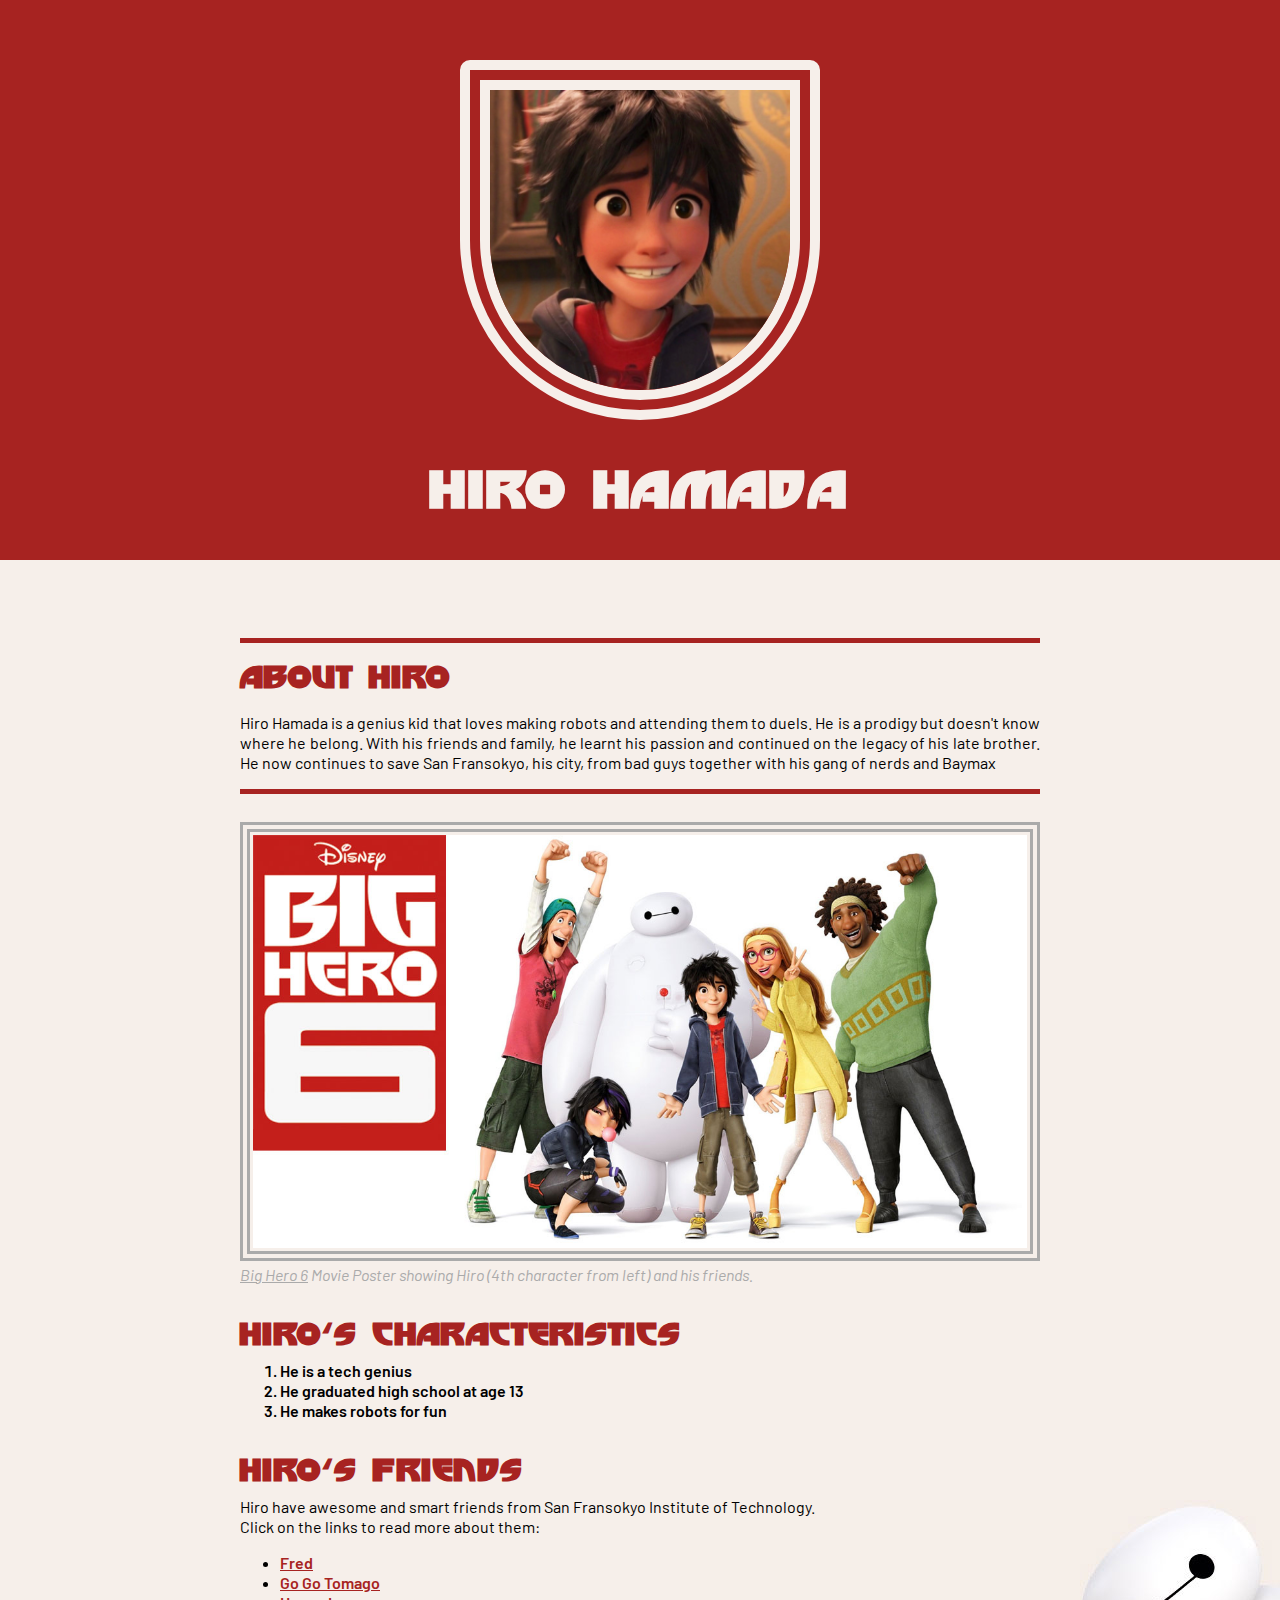
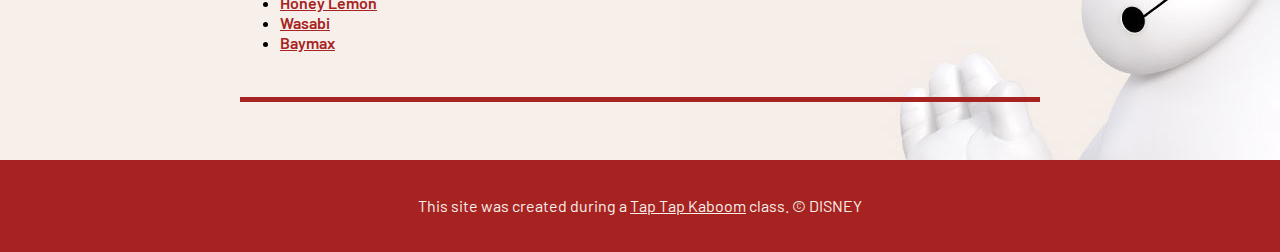
<file: index.html>
<!DOCTYPE html>
<html>
<head>
	<title>HIRO HAMADA</title>
	<link rel="icon" href="img/HiroHamadaAvatar.jpg">
	<link href="https://fonts.googleapis.com/css2?family=Anton&display=swap" rel="stylesheet">
	<link href="https://fonts.googleapis.com/css2?family=Barlow:ital,wght@1,400;1,600&display=swap" rel="stylesheet">
	<link rel="stylesheet" type="text/css" href="css/hero.css">
</head>
<body>
	<!-- Header Element -->
	<header>
		<!-- IMAGE AVATAR -->
		<img src="img/HiroHamadaAvatar.jpg">
		<h1>HIRO HAMADA</h1>
	</header>
	<!-- Main Elements -->
	<main>
		<!-- About -->
		<br>
		<hr>
		<h2>About Hiro</h2>
		<p>Hiro Hamada is a genius kid that loves making robots and attending them to duels. He is a prodigy but doesn't know where he belong. With his friends and family, he learnt his passion and continued on the legacy of his late brother. He now continues to save San Fransokyo, his city, from bad guys together with his gang of nerds and Baymax</p>
		<hr>
		<br>
		<img src="img/BigHero6.jpg">
		<p class="caption"><i><a href="https://en.wikipedia.org/wiki/Big_Hero_6_(film)">Big Hero 6</a> Movie Poster showing Hiro (4th character from left) and his friends.</i></p>
		<!-- Characteristics -->
		<h2 class="class2">Hiro's Characteristics</h2>
		<ol>
			<li>He is a tech genius</li>
			<li>He graduated high school at age 13</li>
			<li>He makes robots for fun</li>
		</ol>
		<!-- Friends -->
		<h2 class="class2">Hiro's Friends</h2>
		<p>Hiro have awesome and smart friends from San Fransokyo Institute of Technology. <br>
		Click on the links to read more about them:</p>
		<ul>
			<li><a target="_blank" href="https://bighero6.fandom.com/wiki/Fred">Fred</a></li>
			<li><a target="_blank" href="https://bighero6.fandom.com/wiki/Go_Go_Tomago">Go Go Tomago</a></li>
			<li><a target="_blank" href="https://bighero6.fandom.com/wiki/Honey_Lemon">Honey Lemon</a></li>
			<li><a target="_blank" href="https://bighero6.fandom.com/wiki/Wasabi">Wasabi</a></li>
			<li><a target="_blank" href="https://bighero6.fandom.com/wiki/Baymax">Baymax</a></li>
		</ul>
		<br>
		<hr>
			<!-- <div>
			<p>Also I have a ticket to put my Name on Mars</p>
			<iframe width="auto" height="autos" src="https://staging-mars.nasa.gov/layout/embed/send-your-name/future/certificate/?cn=23826681090" frameborder="0"></iframe>
		</div> -->
	</main>

	<!-- Footer Element -->	
	<footer>
		<p>This site was created during a <a target="_blank" href="https://taptapkaboom.com/">Tap Tap Kaboom</a> class. &copy; DISNEY</p>
	</footer>

</body>
</html>
</file>
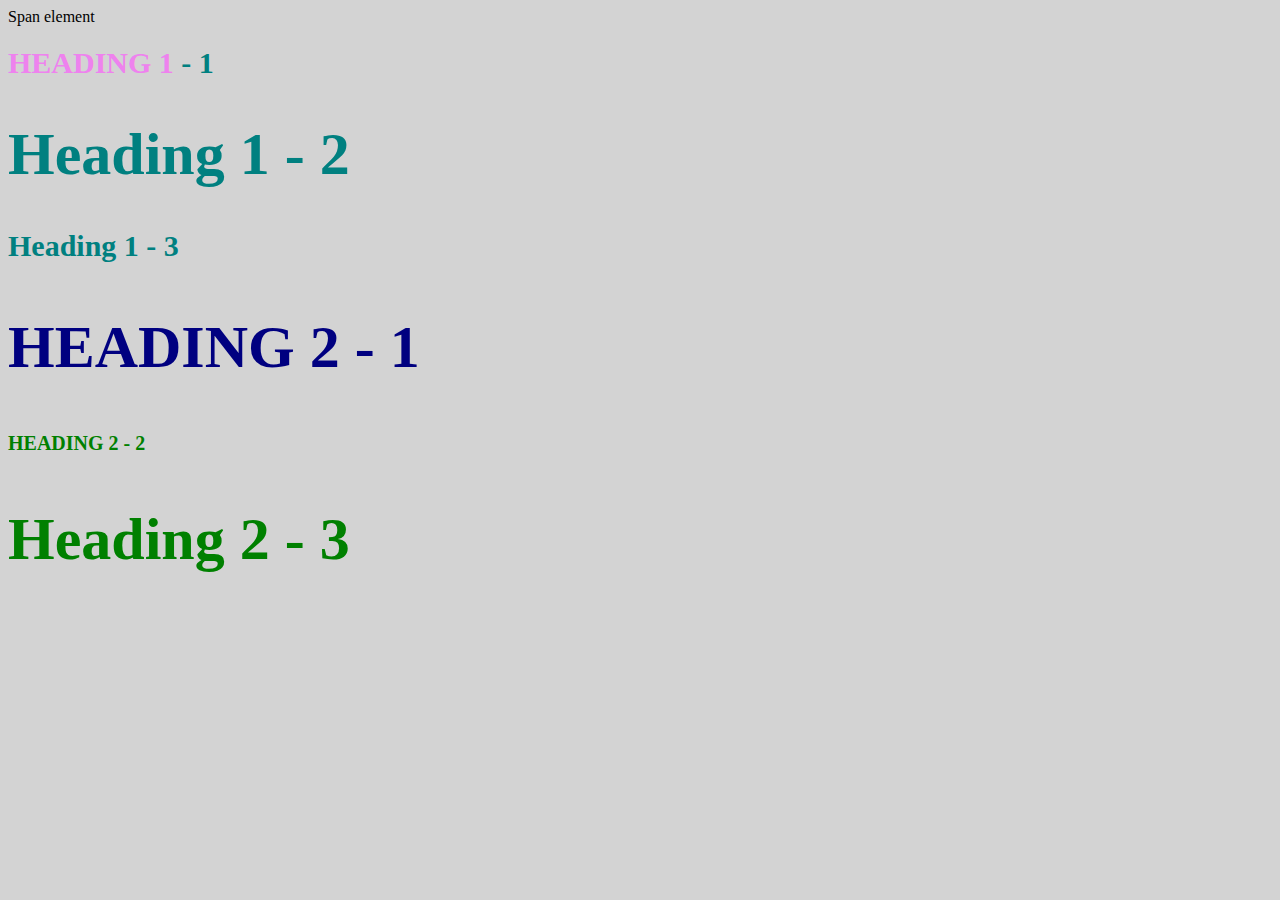
<file: style-test.html>
<!DOCTYPE html>
<html>
<head>
	<title>Style test</title>
	<link rel="stylesheet" type="text/css" href="css/style.css">
</head>
<body>
	<span>Span element</span>
	<h1 class="uppercase"><span>Heading 1</span> - 1</h1>
	<h1 class="big">Heading 1 - 2</h1>
	<h1>Heading 1 - 3</h1>
	<h2 class="big uppercase">Heading 2 - 1</h2>
	<h2 class="uppercase">Heading 2 - 2</h2>
	<h2 class="big">Heading 2 - 3</h2>

</body>
</html>
</file>
<file: css/hero.css>
body {
	margin: 0;
	font-family: Barlow, Helvetica, sans-serif;
	font-weight: 400;
	font-style: normal;
	line-height: 20px;
	background-image: url(../img/baymax-peek.jpg);
	background-repeat: no-repeat;
	background-position: bottom right;
	background-color: #f6efea;
	margin-bottom: -90px;
	min-width: 490px;
}

/*
Font import thru @font-face
I had problem with it not using the font
properly byt '../' on the beginning of
the link
*/
@font-face {
	font-family: 'bigheroFont';
	src: url(../css/bighero-v4.ttf);
}
h1 {
	font-family: bigheroFont, Helvetica, sans-serif;
}
h2 {
	font-family: bigheroFont;
	font-weight: auto;
    font-size: 30px;
    color: #a72321;  
}
h2.class2 {
	margin-top: 40px;
    margin-bottom: 10px;
}
header {
	background-color: #a72321;
	text-align: center;
	padding-top: 30px;
	padding-bottom: 30px;
	font-size: 30px;
}

header h1 {
	color: #f6efea;
	margin: 30px;
	margin-top; ;
	font-size: 50px;

}

header img {
	width: 300px;
	border-radius: 10px 10px 180px 180px;
	border: 30px double #f6efea;
	margin: 30px;
}

/* Main Elements Styles */

main {
	max-width: 800px;
	margin: 0 auto;
	padding: 50px 20px;
}
main p {
	text-align: justify;
}
main hr {
	height: 5px;
	background-color: #a72321;
	border-style: none;
}

li {
	font-weight: 600;
	font-style: bold;
}
main img {
	/*display: block;*/
	margin: auto;
	padding: 3px;
	border: 10px double #aaaaaa;
	width: 100%;
	/* I am having trouble with centering the image
	the image, borders included, is supposed to fit the main max-width of 800px (100%)
	but the borders and padding seems to defy it.
	I was thinking of subtracting the values of the padding and borders from the 100%
	but I think there is a simpler way.
	*/
	box-sizing: border-box;
}
p.caption {
	color: #aaaaaa;
	margin: 0;
}
main iframe {
	max-width: 100%;
}


a {
	color: #a72321;
}
a:hover {
	color: #aaaaaa;
}
/* Footer Element Styles */
p.caption a {
	color: #aaaaaa;
}
p.caption a:hover {
	color: #a72321;
}

footer {
	background-color: #a72321;
	text-align: center;
	color: #f6efea;
	padding: 20px;
}
footer a {
	color: #f6efea;
}
footer a:hover {
	color: #aaaaaa;
	background-color: transparent;
}
</file>
<file: css/style.css>
body{
	background-color: lightgrey;
}

h1{
	font-size: 30px;
	color: teal;
}

h2{
	color: red;
	font-size: 20px;
}

h2{
	color: green;
}

.big{
	font-size: 60px;
}

.uppercase{
	text-transform: uppercase;
}

.big.uppercase{
	color: navy;
}

h1 span{
	color: violet;
}
</file>
